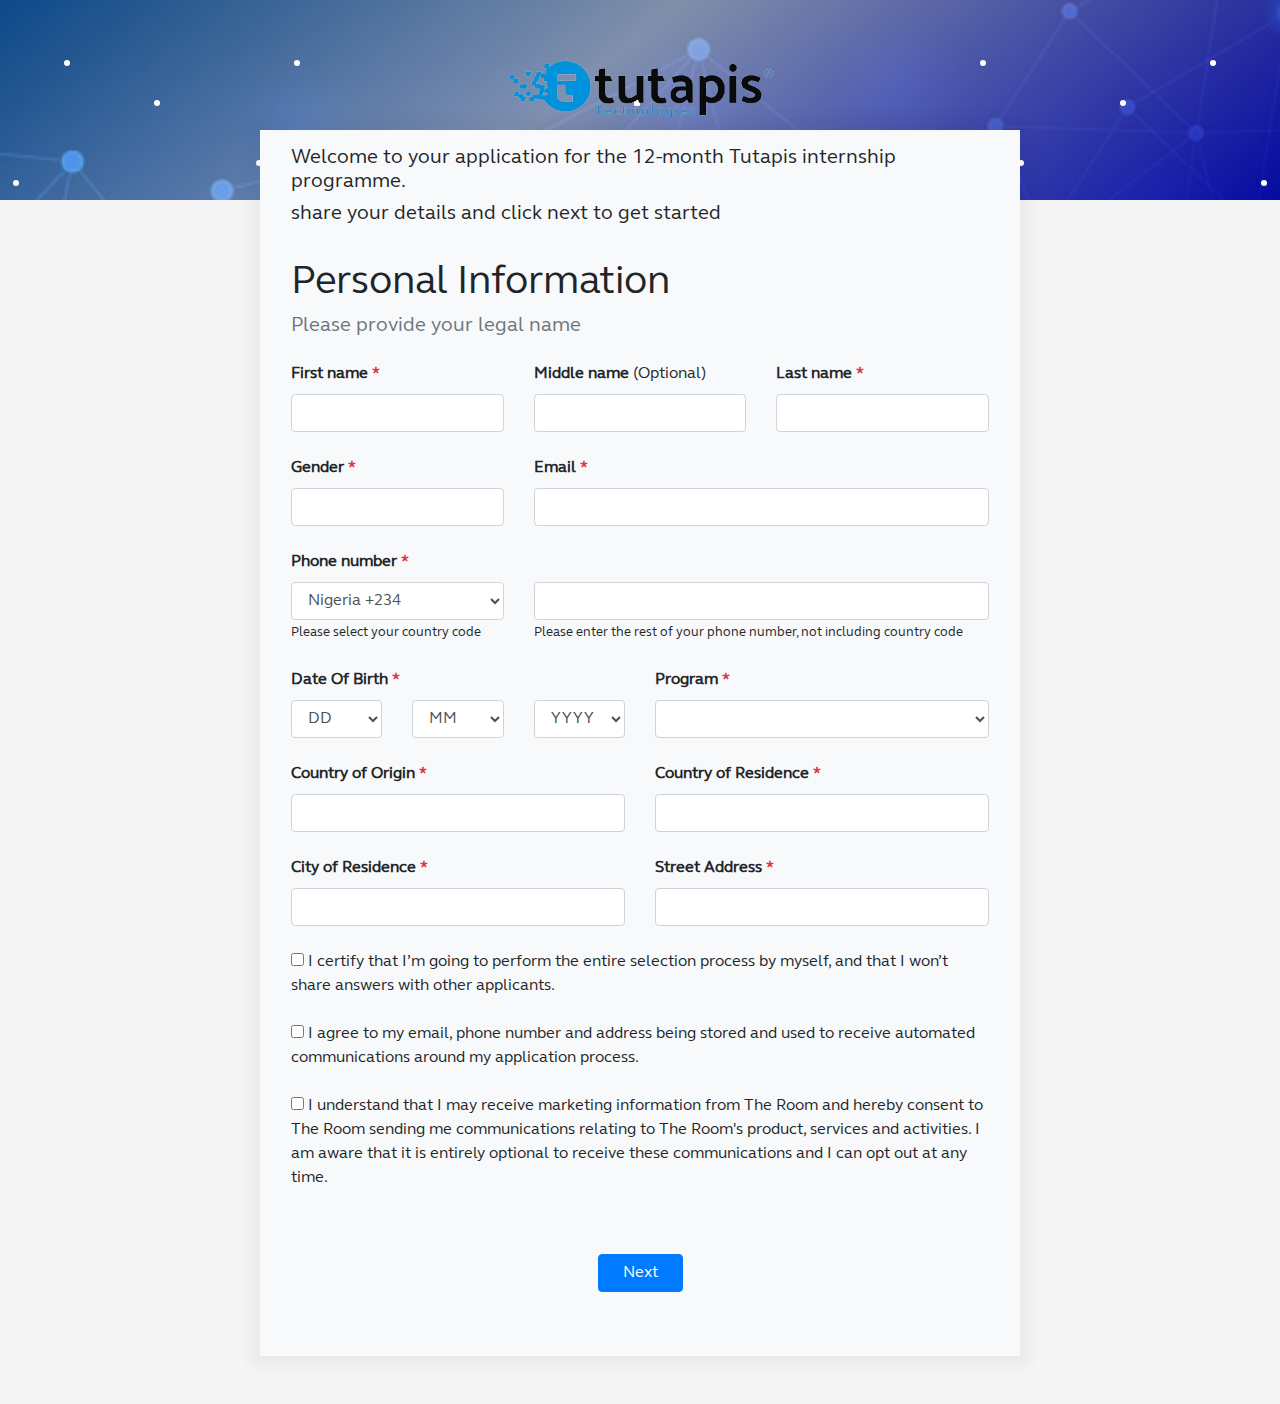
<file: app_form_bio.html>
<!DOCTYPE html>
<html lang="en">
<head>
    <meta charset="UTF-8">
    <meta http-equiv="X-UA-Compatible" content="IE=edge">
    <meta name="viewport" content="width=device-width, initial-scale=1.0">
    <title>Application - personal information</title>

    <!--Bootstrap 4 -->
    <link rel="stylesheet" href="assets/css/bootstrap.min.css">
    <!--Fontawesome icons-->
    <link rel="stylesheet" href="assets/css/all.min.css">
    <link href="https://cdnjs.cloudflare.com/ajax/libs/font-awesome/4.7.0/css/font-awesome.min.css" rel="stylesheet"/>
    

    <!--Owl carousel-->
    <link rel="stylesheet" href="assets/css/owl.carousel.min.css">
    <link rel="stylesheet" href="assets/css/owl.theme.default.min.css">

    <!--AOS Library-->
    <link rel="stylesheet" href="assets/css/aos.css">

    <!--Custom styling-->
    <link rel="stylesheet" href="assets/css/style.css">
</head>
<body>

<div id="wrapper">
    <div class="container-fluid bg-dark app-banner"></div>

    <div class="container">
        <div class="row my-5">
            <div class="col-12 text-center">
                <img src="assets/img/core-img/tutapis_logo.png" class="img-fluid w-25 app-banner-logo">
            </div>
        </div>
        <div class="row">
            <div class="col-sm-1 col-lg-2"></div>
            <div class="col-sm-10 col-lg-8 my-5 bg-light form-container">
                <form action="" class="p-3 app-form">
                    <h5>Welcome to your application for the 12-month Tutapis internship programme.</h5>
                    <h5>share your details and click next to get started</h5>

                    <br>
                   

                    <h1>Personal Information</h1>
                    <h5 class="text-secondary">Please provide your legal name</h5>

                   <div class="row my-4">
                    <div class="col-sm-12 col-lg-4">
                        <label for="first_name"><b>First name <span class="text-danger">*</span></b></label>
                        <input type="text" name="first_name" class="form-control"/>
                    </div>
                    <div class="col-sm-12 col-lg-4">
                        <label for="middle_name"><b>Middle name </b><span>(Optional)</span></label>
                        <input type="text" name="middle_name" class="form-control">
                    </div>
                    <div class="col-sm-12 col-lg-4">
                        <label for="last_name"><b>Last name <span class="text-danger">*</span></b></label>
                        <input type="text" name="last_name" class="form-control">
                    </div>
                   </div>

                   <div class="row mb-4">
                    <div class="col-sm-12 col-md-4">
                        <label for="gender"><b>Gender <span class="text-danger">*</span></b></label>
                        <input type="text" name="gender" class="form-control">
                    </div>
                    <div class="col-sm-12 col-md-8">
                        <label for="email"><b>Email <span class="text-danger">*</span></b></label>
                        <input type="email" name="email" class="form-control">
                    </div>
                   </div>

                   <label for="phone_no"><b>Phone number <span class="text-danger">*</span></b></label>
                   <div class="row mb-4">
                    <div class="col-sm-12 col-md-4">
                        <select name="country_code" class="form-control">
                            <option value="nigeria"> Nigeria +234</option>
                            <option value="93">﻿Afghanistan - 93</option>
                            <option value="355">Albania - 355</option>
                            <option value="213">Algeria - 213</option>
                            <option value="376">Andorra - 376</option>
                            <option value="244">Angola - 244</option>
                            <option value="1-264">Anguilla - 1-264</option>
                            <option value="672">Antarctica - 672</option>
                            <option value="1-268">Antigua &amp; Barbuda - 1-268</option>
                            <option value="54">Argentina - 54</option>
                            <option value="374">Armenia - 374</option>
                            <option value="297">Aruba - 297</option>
                            <option value="61">Australia - 61</option>
                            <option value="43">Austria - 43</option>
                            <option value="1-242">Bahamas - 1-242</option>
                            <option value="994">Azerbaijan - 994</option>
                            <option value="973">Bahrain - 973</option>
                            <option value="880">Bangladesh - 880</option>
                            <option value="375">Belarus - 375</option>
                            <option value="32">Belgium - 32</option>
                            <option value="501">Belize - 501</option>
                            <option value="229">Benin - 229</option>
                            <option value="975">Bhutan - 975</option>
                            <option value="591">Bolivia - 591</option>
                            <option value="387">Bosnia - 387</option>
                            <option value="267">Botswana - 267</option>
                            <option value="55">Brazil - 55</option>
                            <option value="246">British Indian Ocean Territory - 246</option>
                            <option value="673">Brunei - 673</option>
                            <option value="359">Bulgaria - 359</option>
                            <option value="226">Burkina Faso - 226</option>
                            <option value="257">Burundi - 257</option>
                            <option value="855">Cambodia - 855</option>
                            <option value="237">Cameroon - 237</option>
                            <option value="238">Cape Verde - 238</option>
                            <option value="1-345">Cayman Islands - 1-345</option>
                            <option value="236">Central African Republic - 236</option>
                            <option value="235">Chad - 235</option>
                            <option value="56">Chile - 56</option>
                            <option value="86">China - 86</option>
                            <option value="57">Colombia - 57</option>
                            <option value="269">Comoros - 269</option>
                            <option value="242">Congo - Brazzaville - 242</option>
                            <option value="243">Congo - Kinshasa - 243</option>
                            <option value="682">Cook Islands - 682</option>
                            <option value="506">Costa Rica - 506</option>
                            <option value="385">Croatia - 385</option>
                            <option value="53">Cuba - 53</option>
                            <option value="599">Curaçao - 599</option>
                            <option value="357">Cyprus - 357</option>
                            <option value="420">Czech Republic - 420</option>
                            <option value="225">Côte d&#039;Ivoire - 225</option>
                            <option value="45">Denmark - 45</option>
                            <option value="253">Djibouti - 253</option>
                            <option value="1-767">Dominica - 1-767</option>
                            <option value="593">Ecuador - 593</option>
                            <option value="20">Egypt - 20</option>
                            <option value="503">El Salvador - 503</option>
                            <option value="240">Equatorial Guinea - 240</option>
                            <option value="291">Eritrea - 291</option>
                            <option value="372">Estonia - 372</option>
                            <option value="251">Ethiopia - 251</option>
                            <option value="500">Falkland Islands - 500</option>
                            <option value="298">Faroe Islands - 298</option>
                            <option value="679">Fiji - 679</option>
                            <option value="358">Finland - 358</option>
                            <option value="33">France - 33</option>
                            <option value="594">French Guiana - 594</option>
                            <option value="689">French Polynesia - 689</option>
                            <option value="241">Gabon - 241</option>
                            <option value="220">Gambia - 220</option>
                            <option value="995">Georgia - 995</option>
                            <option value="49">Germany - 49</option>
                            <option value="233">Ghana - 233</option>
                            <option value="350">Gibraltar - 350</option>
                            <option value="30">Greece - 30</option>
                            <option value="299">Greenland - 299</option>
                            <option value="1-473">Grenada - 1-473</option>
                            <option value="590">Guadeloupe - 590</option>
                            <option value="1-671">Guam - 1-671</option>
                            <option value="502">Guatemala - 502</option>
                            <option value="224">Guinea - 224</option>
                            <option value="245">Guinea-Bissau - 245</option>
                            <option value="592">Guyana - 592</option>
                            <option value="509">Haiti - 509</option>
                            <option value="504">Honduras - 504</option>
                            <option value="852">Hong Kong - 852</option>
                            <option value="36">Hungary - 36</option>
                            <option value="354">Iceland - 354</option>
                            <option value="91">India - 91</option>
                            <option value="62">Indonesia - 62</option>
                            <option value="98">Iran - 98</option>
                            <option value="964">Iraq - 964</option>
                            <option value="353">Ireland - 353</option>
                            <option value="972">Israel - 972</option>
                            <option value="39">Italy - 39</option>
                            <option value="1-876">Jamaica - 1-876</option>
                            <option value="81">Japan - 81</option>
                            <option value="962">Jordan - 962</option>
                            <option value="254">Kenya - 254</option>
                            <option value="686">Kiribati - 686</option>
                            <option value="965">Kuwait - 965</option>
                            <option value="996">Kyrgyzstan - 996</option>
                            <option value="856">Laos - 856</option>
                            <option value="371">Latvia - 371</option>
                            <option value="961">Lebanon - 961</option>
                            <option value="266">Lesotho - 266</option>
                            <option value="231">Liberia - 231</option>
                            <option value="218">Libya - 218</option>
                            <option value="423">Liechtenstein - 423</option>
                            <option value="370">Lithuania - 370</option>
                            <option value="352">Luxembourg - 352</option>
                            <option value="853">Macau - 853</option>
                            <option value="389">Macedonia - 389</option>
                            <option value="261">Madagascar - 261</option>
                            <option value="265">Malawi - 265</option>
                            <option value="60">Malaysia - 60</option>
                            <option value="960">Maldives - 960</option>
                            <option value="223">Mali - 223</option>
                            <option value="356">Malta - 356</option>
                            <option value="692">Marshall Islands - 692</option>
                            <option value="596">Martinique - 596</option>
                            <option value="222">Mauritania - 222</option>
                            <option value="230">Mauritius - 230</option>
                            <option value="52">Mexico - 52</option>
                            <option value="691">Micronesia - 691</option>
                            <option value="373">Moldova - 373</option>
                            <option value="377">Monaco - 377</option>
                            <option value="976">Mongolia - 976</option>
                            <option value="382">Montenegro - 382</option>
                            <option value="1-664">Montserrat - 1-664</option>
                            <option value="212">Morocco - 212</option>
                            <option value="258">Mozambique - 258</option>
                            <option value="95">Myanmar - 95</option>
                            <option value="264">Namibia - 264</option>
                            <option value="674">Nauru - 674</option>
                            <option value="977">Nepal - 977</option>
                            <option value="31">Netherlands - 31</option>
                            <option value="687">New Caledonia - 687</option>
                            <option value="64">New Zealand - 64</option>
                            <option value="505">Nicaragua - 505</option>
                            <option value="227">Niger - 227</option>
                            <option value="234">Nigeria - 234</option>
                            <option value="683">Niue - 683</option>
                            <option value="47">Norway - 47</option>
                            <option value="968">Oman - 968</option>
                            <option value="92">Pakistan - 92</option>
                            <option value="680">Palau - 680</option>
                            <option value="970">Palestine - 970</option>
                            <option value="507">Panama - 507</option>
                            <option value="675">Papua New Guinea - 675</option>
                            <option value="595">Paraguay - 595</option>
                            <option value="51">Peru - 51</option>
                            <option value="63">Philippines - 63</option>
                            <option value="870">Pitcairn Islands - 870</option>
                            <option value="48">Poland - 48</option>
                            <option value="351">Portugal - 351</option>
                            <option value="974">Qatar - 974</option>
                            <option value="40">Romania - 40</option>
                            <option value="7">Russia/Kazakhstan - 7</option>
                            <option value="250">Rwanda - 250</option>
                            <option value="262">Réunion - 262</option>
                            <option value="685">Samoa - 685</option>
                            <option value="378">San Marino - 378</option>
                            <option value="966">Saudi Arabia - 966</option>
                            <option value="221">Senegal - 221</option>
                            <option value="248">Seychelles - 248</option>
                            <option value="232">Sierra Leone - 232</option>
                            <option value="65">Singapore - 65</option>
                            <option value="421">Slovakia - 421</option>
                            <option value="386">Slovenia - 386</option>
                            <option value="677">Solomon Islands - 677</option>
                            <option value="252">Somalia - 252</option>
                            <option value="27">South Africa - 27</option>
                            <option value="82">South Korea - 82</option>
                            <option value="211">South Sudan - 211</option>
                            <option value="34">Spain - 34</option>
                            <option value="94">Sri Lanka - 94</option>
                            <option value="290 n">St. Helena - 290 n</option>
                            <option value="1-869">St. Kitts &amp; Nevis - 1-869</option>
                            <option value="1-758">St. Lucia - 1-758</option>
                            <option value="508">St. Pierre &amp; Miquelon - 508</option>
                            <option value="1-784">St. Vincent &amp; Grenadines - 1-784</option>
                            <option value="249">Sudan - 249</option>
                            <option value="597">Suriname - 597</option>
                            <option value="268">Swaziland - 268</option>
                            <option value="46">Sweden - 46</option>
                            <option value="41">Switzerland - 41</option>
                            <option value="963">Syria - 963</option>
                            <option value="239">Sao Tome and Principe - 239</option>
                            <option value="886">Taiwan - 886</option>
                            <option value="992">Tajikistan - 992</option>
                            <option value="255">Tanzania - 255</option>
                            <option value="66">Thailand - 66</option>
                            <option value="670">Timor-Leste - 670</option>
                            <option value="228">Togo - 228</option>
                            <option value="690">Tokelau - 690</option>
                            <option value="676">Tonga - 676</option>
                            <option value="1-868">Trinidad &amp; Tobago - 1-868</option>
                            <option value="216">Tunisia - 216</option>
                            <option value="90">Turkey - 90</option>
                            <option value="993">Turkmenistan - 993</option>
                            <option value="1-649">Turks &amp; Caicos Islands - 1-649</option>
                            <option value="688">Tuvalu - 688</option>
                            <option value="1-340">U.S. Virgin Islands - 1-340</option>
                            <option value="44">UK - 44</option>
                            <option value="256">Uganda - 256</option>
                            <option value="380">Ukraine - 380</option>
                            <option value="971">United Arab Emirates - 971</option>
                            <option value="598">Uruguay - 598</option>
                            <option value="1">U.S. / Canada / Puerto Rico - 1</option>
                            <option value="998">Uzbekistan - 998</option>
                            <option value="678">Vanuatu - 678</option>
                            <option value="58">Venezuela - 58</option>
                            <option value="84">Vietnam - 84</option>
                            <option value="681">Wallis &amp; Futuna - 681</option>
                            <option value="967">Yemen - 967</option>
                            <option value="260">Zambia - 260</option>
                            <option value="263">Zimbabwe - 263</option>
                            <option value="Other">Other</option>
                        </select>
                        <small>Please select your country code </small>
                    </div>
                    <div class="col-sm-12 col-md-8">
                        <input type="text" name="phone_no" class="form-control" />
                        <small>Please enter the rest of your phone number, not including country code</small>
                    </div>
                   </div>

                   <div class="row mb-4 mt-2">
                    <div class="col-12 col-md-6">
                        <label for="dob"><b>Date Of Birth <span class="text-danger">*</span></b></label>
                        <div class="row">
                            <div class="col-4 text-center">
                                <select name="day" class="form-control">
                                    <option value="">DD</option>
                                    <option value="1">1</option>
                                    <option value="2">2</option>
                                    <option value="3">3</option>
                                    <option value="4">4</option>
                                    <option value="5">5</option>
                                    <option value="6">6</option>
                                    <option value="7">7</option>
                                    <option value="8">8</option>
                                    <option value="9">9</option>
                                    <option value="10">10</option>
                                    <option value="11">11</option>
                                    <option value="12">12</option>
                                    <option value="13">13</option>
                                    <option value="14">14</option>
                                    <option value="15">15</option>
                                    <option value="16">16</option>
                                    <option value="17">17</option>
                                    <option value="18">18</option>
                                    <option value="19">19</option>
                                    <option value="20">20</option>
                                    <option value="21">21</option>
                                    <option value="22">22</option>
                                    <option value="23">23</option>
                                    <option value="24">24</option>
                                    <option value="25">25</option>
                                    <option value="26">26</option>
                                    <option value="27">27</option>
                                    <option value="28">28</option>
                                    <option value="29">29</option>
                                    <option value="30">30</option>
                                    <option value="31">31</option>
                                </select>
                            </div>
                            <div class="col-4 text-center">
                                <select name="month" class="form-control">
                                    <option value="">MM</option>
                                    <option value="jan">Jan.</option>
                                    <option value="feb">Feb.</option>
                                    <option value="mar">Mar.</option>
                                    <option value="apr">Apr.</option>
                                    <option value="may">May</option>
                                    <option value="jun">Jun.</option>
                                    <option value="jul">Jul.</option>
                                    <option value="aug">Aug.</option>
                                    <option value="sep">Sep.</option>
                                    <option value="oct">Oct.</option>
                                    <option value="nov">Nov.</option>
                                    <option value="dec">Dec.</option>
                                    
                                </select>
                            </div>
                            <div class="col-4 text-center">
                                <select name="year" class="form-control">
                                    <option value="">YYYY</option>
                                    <option value="1976">1976</option>
                                    <option value="1977">1977</option>
                                    <option value="1978">1978</option>
                                    <option value="1979">1979</option>
                                    <option value="1980">1980</option>
                                    <option value="1981">1981</option>
                                    <option value="1982">1982</option>
                                    <option value="1983">1983</option>
                                    <option value="1984">1984</option>
                                    <option value="1985">1985</option>
                                    <option value="1986">1986</option>
                                    <option value="1987">1987</option>
                                    <option value="1988">1988</option>
                                    <option value="1989">1989</option>
                                    <option value="1990">1990</option>
                                    <option value="1991">1991</option>
                                    <option value="1992">1992</option>
                                    <option value="1993">1993</option>
                                    <option value="1994">1994</option>
                                    <option value="1995">1995</option>
                                    <option value="1996">1996</option>
                                    <option value="1997">1997</option>
                                    <option value="1998">1998</option>
                                    <option value="1999">1999</option>
                                    <option value="2000">2000</option>
                                    <option value="2001">2001</option>
                                    <option value="2002">2002</option>
                                    <option value="2003">2003</option>
                                    <option value="2004">2004</option>
                                    <option value="2005">2005</option>
                                    <option value="2006">2006</option>
                                </select>
                            </div>
                        </div>
                    </div>
                    <div class="col-12 col-md-6">
                        <label for="program"><b>Program <span class="text-danger">*</span></b></label>
                       <div class="row">
                        <div class="col-12">
                            <select name="program" class="form-control">
                                <option value=""></option>
                                <option value="Web Dev.">Web Development</option>
                                <option value="Mobile App Dev.">Mobile App Development</option>
                            </select>
                        </div>
                       </div>
                    </div>
                   </div>

                   <div class="row mb-4">
                    <div class="col-12 col-md-6">
                        <label for="country_of_origin"><b>Country of Origin <span class="text-danger">*</span></b></label>
                        <input type="text" name="country_of_origin" class="form-control">
                    </div>
                    <div class="col-12 col-md-6">
                        <label for="country_of_residence"><b>Country of Residence <span class="text-danger">*</span></b></label>
                        <input type="text" name="country_of_residence" class="form-control">
                    </div>
                   </div>


                   <div class="row mb-4">
                    <div class="col-12 col-md-6">
                        <label for="city_of_residence"><b>City of Residence <span class="text-danger">*</span></b></label>
                        <input type="text" name="city_of_residence" class="form-control">
                    </div>
                    <div class="col-12 col-md-6">
                        <label for="street_address"><b>Street Address <span class="text-danger">*</span></b></label>
                        <input type="text" name="street_address" class="form-control">
                    </div>
                   </div>

                   <input type="checkbox" name="agreement"> I certify that I’m going to perform the entire selection process by myself,
                    and that I won’t share answers with other applicants.
                   <br><br>

                   <input type="checkbox" name="agreement"> I agree to my email, phone number and address being stored and used to receive 
                   automated communications around my application process.
                   <br><br>

                   <input type="checkbox" name="agreement"> I understand that I may receive marketing information from The Room and hereby
                    consent to The Room sending me communications relating to The Room's product, services and activities. I am aware that
                     it is entirely optional to receive these communications and I can opt out at any time.



                     <div class="row my-5 pt-3">
                        <div class="col-12 text-center">
                            <a href="app_form_checkin.html" class="btn btn-primary px-4">Next</a>
                        </div>
                     </div>
                </form>

            </div>
            <div class="col-sm-1 col-lg-2"></div>
        </div>
    </div>
</div>

























    <!--Fontawesome js-->
    <script src="assets/js/all.min.js"></script>

    <!--jQuery js-->
    <script src="assets/js/jQuery3.6.0.min.js"></script>

    <!--Boostrap 4 js-->
    <script src="assets/js/bootstrap.min.js"></script>

    <!--Owl carousel js-->
    <script src="assets/js/owl.carousel.min.js"></script>

     <!--AOS Library-->
     <script src="assets/js/aos.js"></script>

    <!--custom js-->
    <script src="assets/js/script2.js"></script>
    <script src="assets/js/script.js"></script>
</body>
</html>
</file>
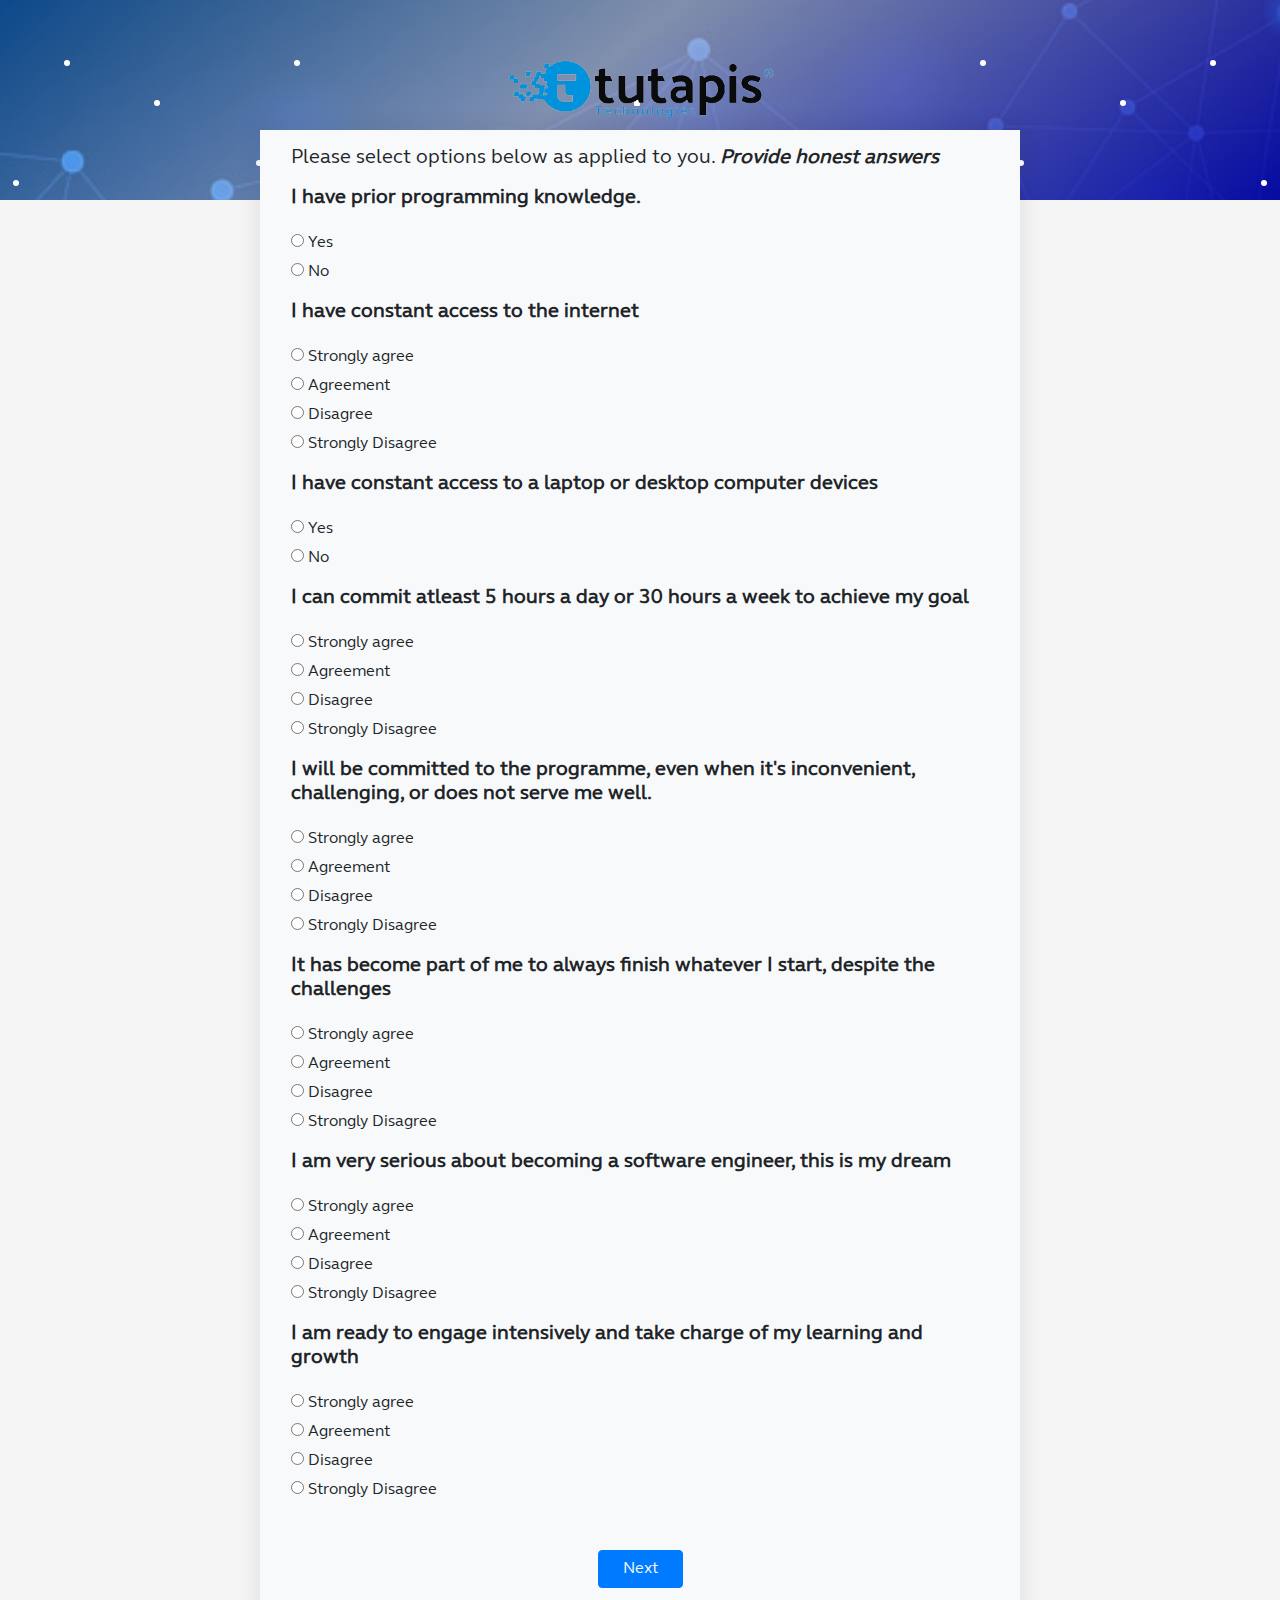
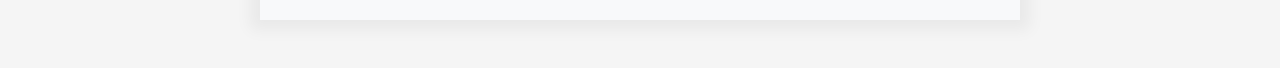
<file: app_form_checkin.html>
<!DOCTYPE html>
<html lang="en">
<head>
    <meta charset="UTF-8">
    <meta http-equiv="X-UA-Compatible" content="IE=edge">
    <meta name="viewport" content="width=device-width, initial-scale=1.0">
    <title>Application - checkin</title>

    <!--Bootstrap 4 -->
    <link rel="stylesheet" href="assets/css/bootstrap.min.css">
    <!--Fontawesome icons-->
    <link rel="stylesheet" href="assets/css/all.min.css">
    <link href="https://cdnjs.cloudflare.com/ajax/libs/font-awesome/4.7.0/css/font-awesome.min.css" rel="stylesheet"/>
    

    <!--Owl carousel-->
    <link rel="stylesheet" href="assets/css/owl.carousel.min.css">
    <link rel="stylesheet" href="assets/css/owl.theme.default.min.css">

    <!--AOS Library-->
    <link rel="stylesheet" href="assets/css/aos.css">

    <!--Custom styling-->
    <link rel="stylesheet" href="assets/css/style.css">
</head>
<body>

<div id="wrapper">
    <div class="container-fluid bg-dark app-banner"></div>
    <div class="container">
        <div class="row my-5">
            <div class="col-12 text-center">
                <img src="assets/img/core-img/tutapis_logo.png" class="img-fluid w-25 app-banner-logo">
            </div>
        </div>
        <div class="row">
            <div class="col-sm-1 col-lg-2"></div>
            <div class="col-sm-10 col-lg-8 my-5 bg-light form-container">
                <form action="" class="p-3">
                    <h5>Please select options below as applied to you. <b><i>Provide honest answers</i></b></h5>

                    <h5><b>
                        <div class="my-3">I have prior  programming knowledge.</div>
                    </b></h5>
                        <div>
                            <input type="radio" name="pro-knwl" value="Yes" class="my-2"> Yes
                            <br>
                            <input type="radio" name="pro-knwl" value="No" class="my-2"> No
                        </div>
                    
                    <h5><b>
                        <div class="my-3">I have constant access to the internet</div>
                    </b></h5>
                        <div>
                            <input type="radio" name="inter-access" value="strongly_agree" class="my-2"> Strongly agree
                            <br>
                            <input type="radio" name="inter-access" value="agree" class="my-2"> Agreement
                            <br>
                            <input type="radio" name="inter-access" value="disagree" class="my-2"> Disagree
                            <br>
                            <input type="radio" name="inter-access" value="strongly_disagree" class="my-2"> Strongly Disagree
                        </div>
                    
                    <h5><b>
                        <div class="my-3">I have constant access to a laptop or desktop computer devices</div>
                    </b></h5>
                        <div>
                            <input type="radio" name="computer" value="Yes" class="my-2"> Yes
                            <br>
                            <input type="radio" name="computer" value="No" class="my-2"> No
                        </div>


                        <h5><b>
                            <div class="my-3">I can commit atleast 5 hours a day or 30 hours a week to achieve my goal</div>
                        </b></h5>
                            <div>
                                <input type="radio" name="five_hours_daily" value="strongly_agree" class="my-2"> Strongly agree
                                <br>
                                <input type="radio" name="five_hours_daily" value="agree" class="my-2"> Agreement
                                <br>
                                <input type="radio" name="five_hours_daily" value="disagree" class="my-2"> Disagree
                                <br>
                                <input type="radio" name="five_hours_daily" value="strongly_disagree" class="my-2"> Strongly Disagree
                            </div>
                    
                        <h5><b>
                            <div class="my-3">I will be committed to the programme, even when it's inconvenient, challenging, or does not serve me well.</div>
                        </b></h5>
                            <div>
                                <input type="radio" name="committed" value="strongly_agree" class="my-2"> Strongly agree
                                <br>
                                <input type="radio" name="committed" value="agree" class="my-2"> Agreement
                                <br>
                                <input type="radio" name="committed" value="disagree" class="my-2"> Disagree
                                <br>
                                <input type="radio" name="committed" value="strongly_disagree" class="my-2"> Strongly Disagree
                            </div>
                    
                        <h5><b>
                            <div class="my-3">It has become part of me to always finish whatever I start, despite the challenges</div>
                        </b></h5>
                            <div>
                                <input type="radio" name="always_finish" value="strongly_agree" class="my-2"> Strongly agree
                                <br>
                                <input type="radio" name="always_finish" value="agree" class="my-2"> Agreement
                                <br>
                                <input type="radio" name="always_finish" value="disagree" class="my-2"> Disagree
                                <br>
                                <input type="radio" name="always_finish" value="strongly_disagree" class="my-2"> Strongly Disagree
                            </div>

                        <h5><b>
                            <div class="my-3">I am very serious about becoming a software engineer, this is my dream</div>
                        </b></h5>
                            <div>
                                <input type="radio" name="is_serious" value="strongly_agree" class="my-2"> Strongly agree
                                <br>
                                <input type="radio" name="is_serious" value="agree" class="my-2"> Agreement
                                <br>
                                <input type="radio" name="is_serious" value="disagree" class="my-2"> Disagree
                                <br>
                                <input type="radio" name="is_serious" value="strongly_disagree" class="my-2"> Strongly Disagree
                            </div>

                        <h5><b>
                            <div class="my-3">I am ready to engage intensively and take charge of my learning and growth</div>
                        </b></h5>
                            <div>
                                <input type="radio" name="is_take_charge" value="strongly_agree" class="my-2"> Strongly agree
                                <br>
                                <input type="radio" name="is_take_charge" value="agree" class="my-2"> Agreement
                                <br>
                                <input type="radio" name="is_take_charge" value="disagree" class="my-2"> Disagree
                                <br>
                                <input type="radio" name="is_take_charge" value="strongly_disagree" class="my-2"> Strongly Disagree
                            </div>


                            <div class="row mt-5 mb-3">
                                <div class="col-12 text-center">
                                    <a href="app_form_essay.html" class="btn btn-primary text-light px-4">Next</a>
                                </div>
                            </div>
                    


                   
                </form>

            </div>
            <div class="col-sm-1 col-lg-2"></div>
        </div>
    </div>
</div>

























    <!--Fontawesome js-->
    <script src="assets/js/all.min.js"></script>

    <!--jQuery js-->
    <script src="assets/js/jQuery3.6.0.min.js"></script>

    <!--Boostrap 4 js-->
    <script src="assets/js/bootstrap.min.js"></script>

    <!--Owl carousel js-->
    <script src="assets/js/owl.carousel.min.js"></script>

     <!--AOS Library-->
     <script src="assets/js/aos.js"></script>

    <!--custom js-->
    <script src="assets/js/script2.js"></script>
    <script src="assets/js/script.js"></script>
</body>
</html>
</file>
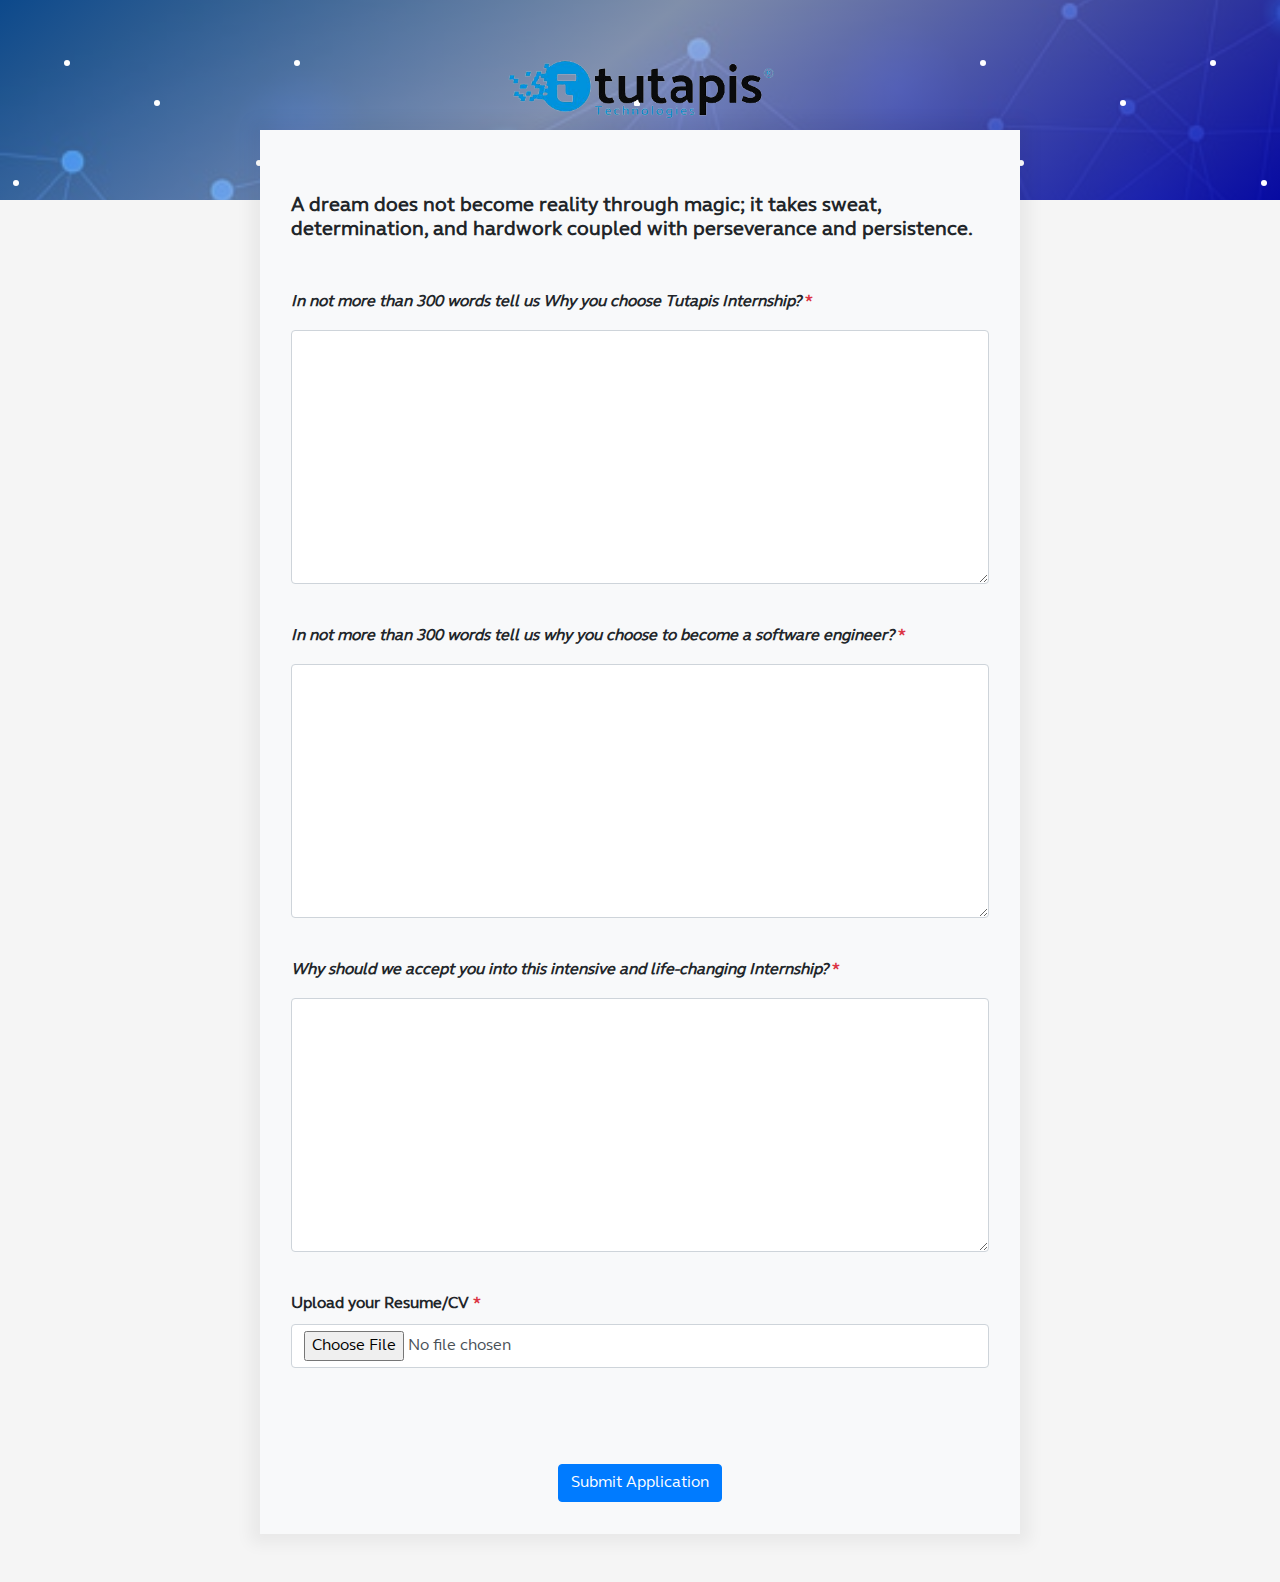
<file: app_form_essay.html>
<!DOCTYPE html>
<html lang="en">
<head>
    <meta charset="UTF-8">
    <meta http-equiv="X-UA-Compatible" content="IE=edge">
    <meta name="viewport" content="width=device-width, initial-scale=1.0">
    <title>Application - Essay</title>

    <!--Bootstrap 4 -->
    <link rel="stylesheet" href="assets/css/bootstrap.min.css">
    <!--Fontawesome icons-->
    <link rel="stylesheet" href="assets/css/all.min.css">
    <link href="https://cdnjs.cloudflare.com/ajax/libs/font-awesome/4.7.0/css/font-awesome.min.css" rel="stylesheet"/>
    

    <!--Owl carousel-->
    <link rel="stylesheet" href="assets/css/owl.carousel.min.css">
    <link rel="stylesheet" href="assets/css/owl.theme.default.min.css">

    <!--AOS Library-->
    <link rel="stylesheet" href="assets/css/aos.css">

    <!--Custom styling-->
    <link rel="stylesheet" href="assets/css/style.css">
</head>
<body>

<div id="wrapper">

    <div class="container-fluid bg-dark app-banner"></div>


    <div class="container">
        <div class="row my-5 ">
            <div class="col-12 text-center">
                <img src="assets/img/core-img/tutapis_logo.png" class="img-fluid w-25 app-banner-logo">
            </div>
        </div>

        <div class="row">
            <div class="col-sm-1 col-lg-2"></div>
            <div class="col-sm-10 col-lg-8 my-5 bg-light form-container">
                <form action="" class="p-3 app-form">
                   <div class="my-5">
                    <h5><b>
                        A dream does not become reality through magic; it takes sweat, determination, and hardwork coupled with 
                        perseverance and persistence.
                    </b></h5>
                   </div>

                   <b><i>In not more than 300 words tell us Why you choose Tutapis Internship?</i> <span class="text-danger">*</span></b>
                   <br>
                   <textarea name="why_choose_us" class="form-control my-3" cols="30" rows="10"></textarea>

                   <br>
                   <b><i>In not more than 300 words tell us why you choose to become a software engineer?</i> <span class="text-danger">*</span></b>
                   <br>
                   <textarea name="why_choose_us" class="form-control my-3" cols="30" rows="10"></textarea>

                   <br>
                   <b><i>Why should we accept you into this intensive and life-changing Internship?</i> <span class="text-danger">*</span></b>
                   <br>
                   <textarea name="why_choose_us" class="form-control my-3" cols="30" rows="10"></textarea>
                   <br>


                   <label for="cv"><b>Upload your Resume/CV <span class="text-danger">*</span></b></label>
                   <input type="file" name="cv" class="form-control">


                   <div class="row mt-5 pt-5 mb-3">
                    <div class="col-12 text-center">
                        <a href="index.html" class="btn btn-primary">Submit Application</a>
                    </div>
                   </div>
                    
                  
                   
                </form>

            </div>
            <div class="col-sm-1 col-lg-2"></div>
        </div>
    </div>
</div>

























    <!--Fontawesome js-->
    <script src="assets/js/all.min.js"></script>

    <!--jQuery js-->
    <script src="assets/js/jQuery3.6.0.min.js"></script>

    <!--Boostrap 4 js-->
    <script src="assets/js/bootstrap.min.js"></script>

    <!--Owl carousel js-->
    <script src="assets/js/owl.carousel.min.js"></script>

     <!--AOS Library-->
     <script src="assets/js/aos.js"></script>

    <!--custom js-->
    <script src="assets/js/script2.js"></script>
    <script src="assets/js/script.js"></script>
</body>
</html>
</file>
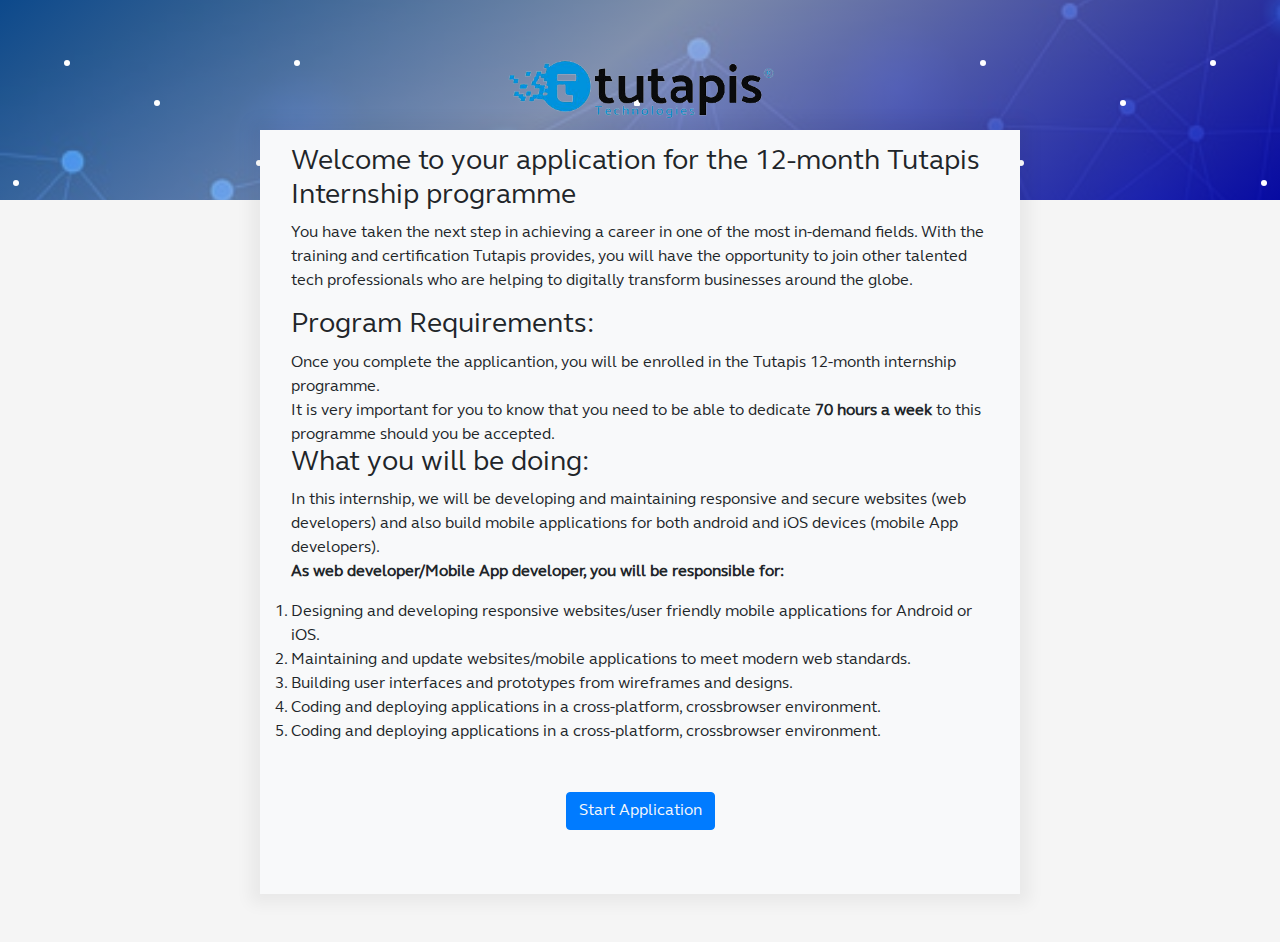
<file: app_form_welcome.html>
<!DOCTYPE html>
<html lang="en">
<head>
    <meta charset="UTF-8">
    <meta http-equiv="X-UA-Compatible" content="IE=edge">
    <meta name="viewport" content="width=device-width, initial-scale=1.0">
    <title>Application - Welcome Note</title>

    <!--Bootstrap 4 -->
    <link rel="stylesheet" href="assets/css/bootstrap.min.css">
    <!--Fontawesome icons-->
    <link rel="stylesheet" href="assets/css/all.min.css">
    <link href="https://cdnjs.cloudflare.com/ajax/libs/font-awesome/4.7.0/css/font-awesome.min.css" rel="stylesheet"/>
    

    <!--Owl carousel-->
    <link rel="stylesheet" href="assets/css/owl.carousel.min.css">
    <link rel="stylesheet" href="assets/css/owl.theme.default.min.css">

    <!--AOS Library-->
    <link rel="stylesheet" href="assets/css/aos.css">

    <!--Custom styling-->
    <link rel="stylesheet" href="assets/css/style.css">
</head>
<body>




    <div id="wrapper">
        <div class="container-fluid bg-dark app-banner"></div>
        
        <div class="container">
            <div class="row my-5">
                <div class="col-12 text-center">
                    <img src="assets/img/core-img/tutapis_logo.png" class="img-fluid w-25 app-banner-logo">
                </div>
            </div>
            <div class="row">
                <div class="col-sm-1 col-lg-2"></div>
                <div class="col-sm-10 col-lg-8 my-5 bg-light form-container">
                    <form action="" class="p-3">
                        <h3>Welcome to your application for the 12-month Tutapis Internship programme</h3>
                        <p>
                            You have taken the next step in achieving a career in one of the most in-demand fields. With the training
                            and certification Tutapis provides, you will have the opportunity to join other talented tech professionals
                            who are helping to digitally transform businesses around the globe.
                        </p>
                        <h3>Program Requirements:</h3>
                        Once you complete the applicantion, you will be enrolled in the Tutapis 12-month internship programme. 
                        <br>
                        It is very important for you to know that you need to be able to dedicate <b>70 hours a week</b> to this 
                        programme should you be accepted.
                        <br>

                        <h3>What you  will be doing:</h3>
                        <p>
                            In this internship, we will be developing and maintaining responsive and secure 
                            websites (web developers) and also build mobile applications for both android and
                             iOS devices (mobile App developers).
                             <br>
                             <b>As web developer/Mobile App developer, you will be responsible for:</b>
                             <ol>
                                <li>
                                    Designing and developing responsive websites/user friendly mobile applications 
                                    for Android or iOS. 

                                </li>
                                <li>
                                    Maintaining and update websites/mobile applications to meet modern web standards.
                                </li>
                                <li>
                                    Building user interfaces and prototypes from wireframes and designs. 

                                </li>
                                <li>
                                    Coding and deploying applications in a cross-platform, crossbrowser environment. 

                                </li>
                                <li>
                                    Coding and deploying applications in a cross-platform, crossbrowser environment. 

                                </li>
                             </ol>
                        </p>

                        <div class="row my-5">
                            <div class="col-12 text-center">
                                <a href="app_form_bio.html" class="btn btn-primary text-light">Start Application</a>
                            </div>
                        </div>
                  
                    
                    </form>
    
                </div>
                <div class="col-sm-1 col-lg-2"></div>
            </div>
        </div>
    </div>
    
























    <!--Fontawesome js-->
    <script src="assets/js/all.min.js"></script>

    <!--jQuery js-->
    <script src="assets/js/jQuery3.6.0.min.js"></script>

    <!--Boostrap 4 js-->
    <script src="assets/js/bootstrap.min.js"></script>

    <!--Owl carousel js-->
    <script src="assets/js/owl.carousel.min.js"></script>

     <!--AOS Library-->
     <script src="assets/js/aos.js"></script>

    <!--custom js-->
    <script src="assets/js/script2.js"></script>
    <script src="assets/js/script.js"></script>
</body>
</html>
</file>
<file: assets/css/style.css>
@import url('../css/fonts.css');
html{
    scroll-behavior: smooth;
}
body{
    background: #F5F5F5;
    overflow-x: hidden;
    font-family: elliotPro;
}
*{
    margin: 0;
    padding: 0;
    box-sizing: border-box;
}

/**************** default setting  */
section{
    margin-top: 120px;
}

a{
    text-decoration: none!important;
}
ul{
    list-style: none!important;
}



/************************** navbar section ********************/
.navbar{
    top: 0;
    transition: all .5s ease-in-out;
}

.site-logo{
    width: 40%;
    height: auto;
}
.sticky{
    position: fixed;
    background-color: #ffff!important;
    z-index: 9999;
    box-shadow: 0 3px 4px 8px rgba(0,0,0,0.1);
    top: 0;
    width: 100%;
    
}
.nav-item{
    padding: 0 15px;
}

.nav-link{
    text-transform: capitalize;
    font-size: 16px;
    font-weight: bold;
}

.btn-donate{
    background-color: #1583E9;
    color: #fff;
    border: 1px solid #d1cece;
    outline: none;
    border-radius: 20px;
    padding: 6px 20px;
    transition: all .5s ease-in-out;
}
.btn-donate:hover{
    background-color: #fff;
    color: #1583E9;
}

.search-input{
    outline: none;
    border: 1px solid #d1cece;
    padding: 5px 10px;
    border-radius: 10px;
    width: 18%;
    cursor: pointer;
    transition: all .5s ease-in-out;
}

.search-input:focus{
    width: 100%;
    cursor: text;

}


/********************** Harmburger  menu ********************/
.menu-btn{
    position: relative;
    display: flex;
    justify-content: center;
    align-items: center;
    cursor: pointer;
    transition: all .5s ease-in-out;
    height: 25px;
    width: 50px;
}


.menu-btn-burger{
    top: 20px!important;
    width: 30px;
    height: 3px;
    background-color: black;
    opacity: 0.5;
    border-radius: 5px;
    transition: all .5s ease-in-out;
   

}

.menu-btn-burger::before,
.menu-btn-burger::after{
    content: '';
    position: absolute;
    width: 30px;
    height: 3px;
    background-color: black;
    border-radius: 5px;
    transition: all .5s ease-in-out;
}

.menu-btn-burger::before{
    transform: translateY(-8px);
}
.menu-btn-burger::after{
    transform: translateY(8px);
}


.menu-btn.open .menu-btn-burger{
    /* position: absolute; */
    transform:rotate(360deg);
    background-color: transparent;

}

.menu-btn.open .menu-btn-burger::before{
    transform: rotate(45deg); /*translate(35px, -35px); */
}
.menu-btn.open .menu-btn-burger::after{
    transform: rotate(-45deg); /* translate(35px, 35px); */
}


.nav-sm .close{
    position: inherit;
    top: 5px;
    right: 10px;
    font-size: 2.8em;
}
.mt-sm-4{
    margin-top: 0px!important;
}


.search-input{
    width: 35px!important;
    padding: 5px 8px;
    outline: none!important;
    border-radius: 8px;
    border:1px solid #D9D9D9;
    transition: all .5s ease-in-out;
    cursor: pointer;
    
}
.search-input:focus{
    width: 100%!important;
    cursor: text;
}









/*****************************Banner section *********************/
#header{
    background-image: url('../../assets/img/core-img/banner-bg.png');
    background-size: cover;
    background-position: center;
    background-repeat: no-repeat;
    height: cal(100vh - 1px);
    padding-bottom: 23px;
}

.banner-content{
    display: grid;
    column-gap: 50px;
    grid-template-columns: repeat(2,1fr);
    align-items: center;
    justify-content: center;
    padding-top: 30px!important;
    padding-bottom: 50px!important;
    background: transparent;
  
 
}

.banner-header{
    font-weight: 700;
    text-transform: capitalize;
    font-size: 3em;
}

.banner-describe{
    opacity: 0.6;
    margin: 50px 0;
    /* text-align: justify; */
}
.grad-btn{
    background: linear-gradient(180deg, #054667 0%, #3B85A8 100%);
    box-shadow: 0px 10px 30px rgba(0, 0, 0, 0.25);
    border-radius: 100px;
    cursor: pointer;
    padding: 12px 25px;
    transition: all .5s ease-in-out;
    color: #fff;
    margin: 20px 0px;
    display: inline-block;
}
.apply-btn{
    background: #0093DD;
    box-shadow: 0px 5px 20px rgba(0, 0, 0, 0.1);
    border-radius: 50px;
    cursor: pointer;
    padding: 12px 25px;
    transition: all .5s ease-in-out;
    color: #fff;
}


.apply-btn:hover,
.grad-btn:hover{
    background: #fff;
    color: #1583E9;
    box-shadow: 0 0px 60px 4px #87baeb;
    font-weight: bold;
}

.banner-img img{
    width:60%;
}




/**************************About Section **********************/
/* #about{
 
    
} */



/********************* programmes section  ************************/
.pro-img{
    height: 100%;
   
}











/*************************Our intern section************************/ 


.intern-content{
    display: flex;
    align-items: center;
    justify-content: center;
    flex-direction: column;
}

.intern-content .intern-card{
    position: relative;
    background: #fff;
    width: 300px;
    align-items: center;
    padding: 0;
    padding-left: 4em;
    border-radius: 20px;

   
}

.intern-content .intern-img{
    height: 100px;
    width: auto!important;
    border-radius: 100% ;
    margin-bottom: -100px;
    margin-left: -250px;
    z-index: 1;
    box-shadow: 0 0 10px 8px rgba(0, 0, 0, 0.05);
    animation: rotateTeam 10s infinite;
}
.intern-content .intern-img:hover{
    animation: none!important;
}
.intern-content .card-text{
    font-size: 12px;
    line-height: 14px;
    opacity: .7;
    text-align: justify;
}


.apply-sec{
    margin-top: 150px;
}
.bg-app{
    background: #0099ff;
    /* background: linear-gradient(45deg, #0656eb 0%, #98c7f3 70%); */
    height: 230px;
    margin-bottom: 250px;
}

.bg-app .apply-btn{
    display: inline-block;
    border-radius: 10px;
    border: 1.5px solid #ffffff;
    background: transparent;
    padding: 15px 30px;
    box-shadow: none;
    font-size: 1.1em;
    transition: all 0.5s ease-in-out;
}
.bg-app .apply-btn:hover{
    background: #140A33;
    color: #fff;
    transition: .5s ease-in-out;
}




/*********************** Team section ******************/

.team-content{
    display: flex;
    justify-content: center;
    align-items: center;
}


#team .owl-carousel::after{
  content: '';
  position: absolute;
  width: 100%;
  background: #26a9e6;
  height: 130px;
  top: 0;
  z-index: -1;
}

.team-heading{
    background: #26a9e6;
}
.team-content .team-card{
    display: flex;
    flex-direction: column;
    position: relative;
    background: transparent;
    width: 230px;
    align-items: center;
    padding: 20px;
    /* border: 1px solid #26a9e6; */
    border-radius: 20px;
 
   
}

.team-content .team-img{
    height: 180px;
    width: auto!important;
    border-radius: 100%;
    z-index: 1;
    box-shadow: 0 0 10px 8px rgba(0, 0, 0, 0.05);
    animation: otateTeam 10s infinite;
}

.team-content .card-body{
    margin-top: -20px;
    z-index: 2;
    padding: 0;
}

.team-content .card-title{
    background: white;
    display: inline-block;
    padding: 5px;
    border-radius: 5px;
}

#team .social{
    display: flex;
    align-items: center;
    justify-content: space-evenly;
}

@keyframes rotateTeam {
    0%{transform: rotate(40deg);}
    50%{transform: rotate(-40deg);}
    100%{transform: rotate(40deg);}
    
}



/* FAQs */
.btn-q{
    font-weight: bold;
    cursor: pointer;
    justify-content: space-between;
}


/***************** sponsor section ********************/
#sponsor{
    margin-bottom: 200px;
    margin-top: 200px;
}
/***************** Footer section ********************/
footer#footer{
    border-top: 1px solid #c9d8e7;
    border-bottom: 1px solid #c9d8e7;
}

footer#footer ul li a{
    color: black;
    font-weight: 600;
    opacity: .6;
  
}

.fa-facebook,
.fa-twitter,
.fa-instagram,
.fa-whatsapp{
    color: #ffffff;
   
    padding: 5px;
    font-size: 2em;
    border-radius: 50%;
}

.fa-facebook{
    background-color: #0093DD;
}
.fa-twitter{
    background-color: #00ACEE;
}
.fa-instagram{
    background-color: #8a3ab9;
}
.fa-whatsapp{
    background-color: #25D366;
}


.newsletter-input{
   padding: 5px 15px;
   border-radius: 50px 0 0 50px;
   border: 1.5px solid rgba(0, 0, 0, 0.5);
   outline: none;
}

.subscribe-btn{
    position: absolute;
    padding: 5px 15px;
    border-radius: 0 50px 50px 0;
    right: 50px;
    border: 1.5px solid rgba(0, 0, 0, 0.5);
    outline: none;
    cursor: pointer;
}


/* Application form */
.form_control:focus,
.form-control{
    
    border-color: #ced4da!important;
    box-shadow: none!important;
    transition: none!important;
}

.app-banner-logo{
    margin-top: -350px!important;
    z-index: 500!important;
    /* box-shadow: 0 0 5px 8px rgba(0, 0, 0, 0.1); */
}

.form-container{
    margin-top: -190px!important;
    z-index: 400!important;
    box-shadow: 0 0 15px 10px rgba(0, 0, 0, 0.05);
}








.app-banner{
    height: 200px;
    background: url('../../assets/img/core-img/app_banner_bg.jpg');
    background-repeat: no-repeat;
    background-size: cover;
    position: relative; 
    overflow: hidden;
    background-position: center;
}

.app-banner-overlay{
    position: absolute;
    height: 200px;
    top: 0;
    z-index: 0;
    /* background: linear-gradient(45deg, red 5%, yellow , black); */
    background:linear-gradient(140deg, #1583e98e 0%, #b6caddb2 45%, #0608add1);
    left: 0;
}

.blinks-left,
.blinks-static,
.blinks-right,
.blinks-up,
.blinks-down,
.blinks-left-middle,
.blinks-right-middle,
.blinks-up-middle,
.blinks-down-middle,
.blinks-left-far,
.blinks-right-far,
.blinks-up-far,
.blinks-down-far{
    position: absolute;
    background-color: white;
    height: 6px;
    width: 6px;
    z-index: -1;
    border-radius: 100%;
}
.blinks-left{
    animation: blink-left 5s infinite;
}
.blinks-left-middle{
    animation: blink-left-middle 5s infinite;
}
.blinks-left-far{
    animation: blink-left-far 5s infinite;
}

.blinks-right{
    animation: blink-right 5s infinite;
}
.blinks-right-middle{
    animation: blink-right-middle 5s infinite;
}
.blinks-right-far{
    animation: blink-right-far 5s infinite;
}

.blinks-static{
    animation: blink-static 5s infinite;
}

.blinks-up{
    animation: blink-up 5s infinite;
}
.blinks-up-middle{
    animation: blink-up-middle 5s infinite;
}
.blinks-up-far{
    animation: blink-up-far 5s infinite;
}

.blinks-down{
    animation: blink-down 5s infinite;
}
.blinks-down-middle{
    animation: blink-down-middle 5s infinite;
}
.blinks-down-far{
    animation: blink-down-far 5s infinite;
}



@keyframes blink-right {
    0%{opacity: 0;}
    50%{opacity: 0.7; box-shadow: 0px 0px 15px 5px #fff; transform: translate(20px);}
    100%{opacity: 0;}
}

@keyframes blink-right-middle {
    0%{opacity: 0;}
    50%{opacity: 0.7; box-shadow: 0px 0px 15px 5px #fff; transform: translate(100px);}
    100%{opacity: 0;}
}

@keyframes blink-right-far {
    0%{opacity: 0;}
    50%{opacity: 0.7; box-shadow: 0px 0px 15px 5px #fff; transform: translate(250px);}
    100%{opacity: 0;}
}



@keyframes blink-static {
    0%{opacity: 0;}
    50%{opacity: 0.7; box-shadow: 0px 0px 15px 5px #fff;}
    100%{opacity: 0;}
}

@keyframes blink-left {
    0%{opacity: 0;}
    50%{opacity: 0.7; box-shadow: 0px 0px 15px 5px white; transform: translate(-20px);}
    100%{opacity: 0;}
}

@keyframes blink-left-middle {
    0%{opacity: 0;}
    50%{opacity: 0.7; box-shadow: 0px 0px 15px 5px white; transform: translate(-100px);}
    100%{opacity: 0;}
}

@keyframes blink-left-far {
    0%{opacity: 0;}
    50%{opacity: 0.7; box-shadow: 0px 0px 15px 5px white; transform: translate(-250px);}
    100%{opacity: 0;}
}



@keyframes blink-up {
    0%{opacity: 0;}
    50%{opacity: 0.7; box-shadow: 0px 0px 15px 5px white; transform: translateY(-20px);}
    100%{opacity: 0;}
}

@keyframes blink-up-middle {
    0%{opacity: 0;}
    50%{opacity: 0.7; box-shadow: 0px 0px 15px 5px white; transform: translateY(-75px);}
    100%{opacity: 0;}
}

@keyframes blink-up-far {
    0%{opacity: 0;}
    50%{opacity: 0.7; box-shadow: 0px 0px 15px 5px white; transform: translateY(-90px);}
    70%{left: 30%; right: 40%;}
    90%{right: 30%; left: 40%;}
    100%{opacity: 0;}
}


@keyframes blink-down {
    0%{opacity: 0;}
    50%{opacity: 0.7; box-shadow: 0px 0px 15px 5px white; transform: translateY(20px);}
   
    100%{opacity: 0;}
}

@keyframes blink-down-middle {
    0%{opacity: 0;}
    50%{opacity: 0.7; box-shadow: 0px 0px 15px 5px white; transform: translateY(75px);}
    
    100%{opacity: 0;}
}

@keyframes blink-down-far {
    0%{opacity: 0;}
    50%{opacity: 0.7; box-shadow: 0px 0px 15px 5px white; transform: translateY(90px);}
    70%{right: 60%; left: 50%;}
    70%{left: 65%; right: 65%;}
    100%{opacity: 0;}
}




/* scrollup active */
.scrollup{
    position: fixed;
    bottom: 50px;
    right: 10px;
    font-size: 1.3em;
    transform: rotate(270deg);
    display: none;
}

.scrollup::before{
    content: ' Top ';
}


/************************************* Responsiveness ******************************/
@media screen and (min-width: 380px) and (max-width: 575px){
    .newsletter-input{
        width: 75%;
        border: 1px solid red;
        z-index: 1;
    }
}
@media screen and (max-width: 400px) {
    .intern-content .intern-card{
        width: 290px;
        padding-left: 0px;
        padding-top: 2.2em;
    }

    .intern-content .card-body{
        display: flex;
        flex-direction: column;
        align-items: center;
        justify-items: center;
    }

    .intern-content .intern-img{
        margin-left: 0;
        margin-bottom: -50px;
    }
}


@media screen and (max-width: 767px) {
    /* banner section */
    #banner{
        margin-top: 0px!important;
    }
    .banner-content{
        grid-template-columns: 1fr!important;
        column-gap: 0!important;
        padding-top: 50px!important;
    }
    .banner-img img{
        padding-top: 80px;
    }
    /* .carousel-content{
        flex-direction: column!important;
     } */
     .banner-header{
        font-size: 2em;
     }
    
}



@media screen and (max-width: 991px ) {
    .nav-sm{
        position: absolute;
        top: 0;
        background-color: #fff;
        color: white;
        padding: 20px;
        padding-top: 40px;
        width: 300px;
        height: 100vh;
        left: -300px;
        z-index: 1000;
        align-items: flex-start!important;
        justify-content: left;
        transition: all .01s ease-in-out;
    }

    .nav-sm .nav-item{
        background-color: #F2F4F8;
        margin-top: 5px;
        width: 100%;
        padding: 5px 10px;
        margin: 0;
        border-bottom: 1px solid white;
    }

    

    .nav-sm .nav-link{
        color: #303030;
        font-size: 14px;
    }
    .mt-sm-4{
        margin-top: 20px!important;
    }
    .bottom-border{
        border-bottom: 1px solid #1583E9!important;
    }

  
    
}
</file>
